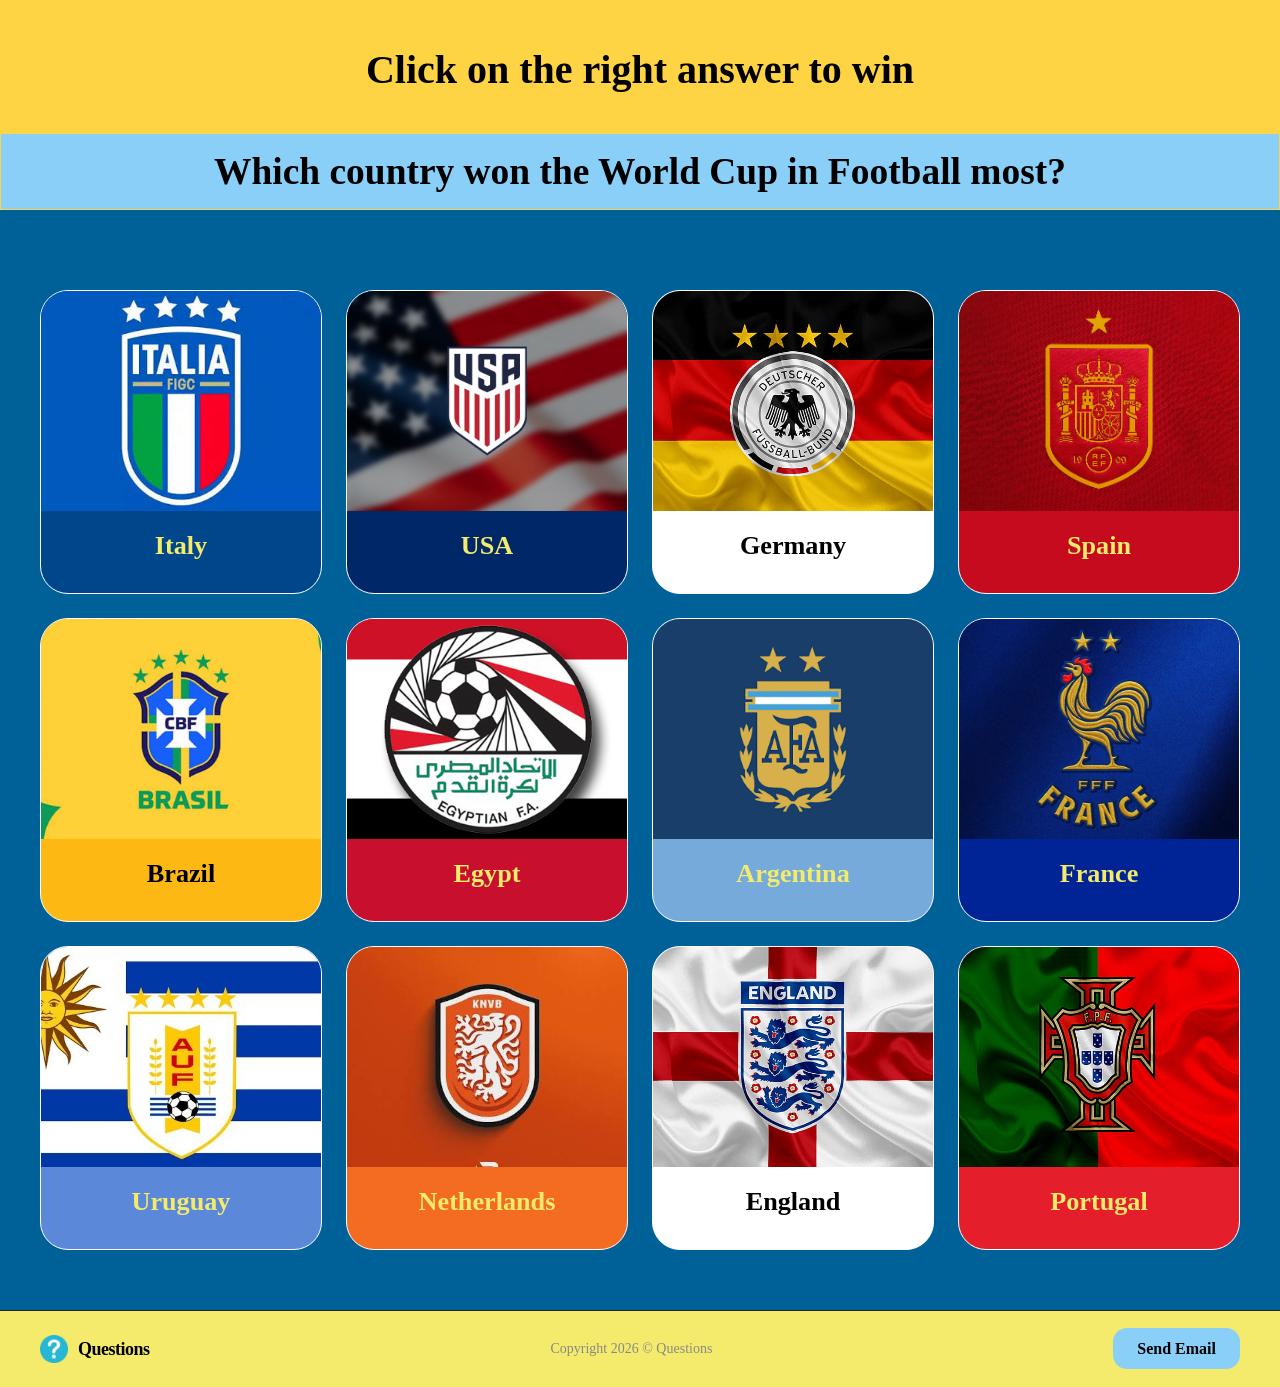
<file: index.html>
<!DOCTYPE html>
<html lang="en">
<head>
    <meta charset="UTF-8">
    <meta name="viewport" content="width=device-width, initial-scale=1.0">
    <title>Questions</title>
    <link rel="stylesheet" href="style.css">
    <link rel="icon" type ="image/png" href="nations/question.png">
    <style>
        .topic h2::selection{
            background-color: #E41E2B;
            color:#FFF;            
        }
        .copyright::selection{
            background-color: #E41E2B;
            color:#FFF;            
        }
        .logo-text::selection{
            background-color: #E41E2B;
            color:#FFF;            
        }
        .spec-link a{
            text-decoration: none;
            background-color: #8ACFF8;
            color: black;
            padding: 12px 24px;
            border-radius: 14px;
            font-weight: bold;
        }
        .spec-link a:hover{
            background-color: #C8102E;
        }
        
    </style>
</head>
<body>
    <div class="topic">
        <h2>Click on the right answer to win</h2>
        <div class="question"><h3>Which country won the World Cup in Football most?</h3></div>
    </div>
    <section class="cards">
        <div class="card" style="background-color: #00468B;">
            <a href="error.html">
                <div class="card-img">
                    <img src="nations/Italy.jpg" alt="Italy">
                </div>
                <div class="card-content">
                    <h3>Italy</h3>
                </div>
            </a>
        </div>
        <div class="card" style="background-color: #002868;">
            <a href="error.html">
                <div class="card-img">
                    <img src="nations/USA.jpg" alt="USA">
                </div>
                <div class="card-content">
                    <h3>USA</h3>
                </div>
            </a>
        </div>
        <div class="card" style="background-color: #FFFFFF;">
            <a href="error.html">
                <div class="card-img">
                    <img src="nations/Germany.jpg" alt="Germany">
                </div>
                <div class="card-content">
                    <h3 style="color: black;">Germany</h3>
                </div>
            </a>
        </div>
        <div class="card" style="background-color: #C60B1E;">
            <a href="error.html">
                <div class="card-img">
                    <img src="nations/Spain.jpg" alt="Spain">
                </div>
                <div class="card-content">
                    <h3>Spain</h3>
                </div>
            </a>
        </div>
        <div class="card" style="background-color: #FDB813;">
            <a href="Winning.html">
                <div class="card-img">
                    <img src="nations/Brazil.jpg" alt="Brazil">
                </div>
                <div class="card-content">
                    <h3 style="color: black;">Brazil</h3>
                </div>
            </a>
        </div>
        <div class="card" style="background-color: #C8102E;">
            <a href="https://www.presidency.eg/en/%D9%85%D8%B5%D8%B1/%D9%85%D8%B9%D9%84%D9%88%D9%85%D8%A7%D8%AA-%D8%A3%D8%B3%D8%A7%D8%B3%D9%8A%D8%A9/">
                <div class="card-img">
                    <img src="nations/egypt.png" alt="Egypt">
                </div>
                <div class="card-content">
                    <h3>Egypt</h3>
                </div>
            </a>
        </div>
        <div class="card" style="background-color: #75AADB;">
            <a href="error.html">
                <div class="card-img">
                    <img src="nations/argantina.png" alt="Argentina">
                </div>
                <div class="card-content">
                    <h3>Argentina</h3>
                </div>
            </a>
        </div>
        <div class="card" style="background-color: #002395;">
            <a href="error.html">
                <div class="card-img">
                    <img src="nations/France.jpg" alt="France">
                </div>
                <div class="card-content">
                    <h3>France</h3>
                </div>
            </a>
        </div>
        <div class="card" style="background-color: #5C88DA;">
            <a href="error.html">
                <div class="card-img">
                    <img src="nations/Uruguay.jpg" alt="Uruguay">
                </div>
                <div class="card-content">
                    <h3>Uruguay</h3>
                </div>
            </a>
        </div>
        <div class="card" style="background-color: #F36C21;">
            <a href="error.html">
                <div class="card-img">
                    <img src="nations/Netherlands.jpg" alt="Netherlands">
                </div>
                <div class="card-content">
                    <h3>Netherlands</h3>
                </div>
            </a>
        </div>
        <div class="card" style="background-color: #FFFFFF;">
            <a href="England.html">
                <div class="card-img">
                    <img src="nations/England.jpg" alt="England">
                </div>
                <div class="card-content">
                    <h3 style="color: black;">England</h3>
                </div>
            </a>
        </div>
        <div class="card" style="background-color: #E41E2B;">
            <a href="error.html">
                <div class="card-img">
                    <img src="nations/Portugal.jpg" alt="Portugal">
                </div>
                <div class="card-content">
                    <h3>Portugal</h3>
                </div>
            </a>
        </div>
    </section>
    <footer class="foot">
        <div class="foot-cont">
            <div class="foot-brand">
                <div class="logo">
                    <img src="nations/question.png" alt="question mark" class="logo">
                </div>
                <span class="logo-text">Questions</span>
            </div>
            <div class="copyright">Copyright 2026 &copy; Questions</div>
            <div class="spec-link"><a href="mailto:youssifezzeldin225@gmail.com">Send Email</a></div>
        </div>
    </footer>
    <audio src="nations/Kan_Yama_Kan.mp3" preload="auto" autoplay></audio>
</body>
</html>
</file>
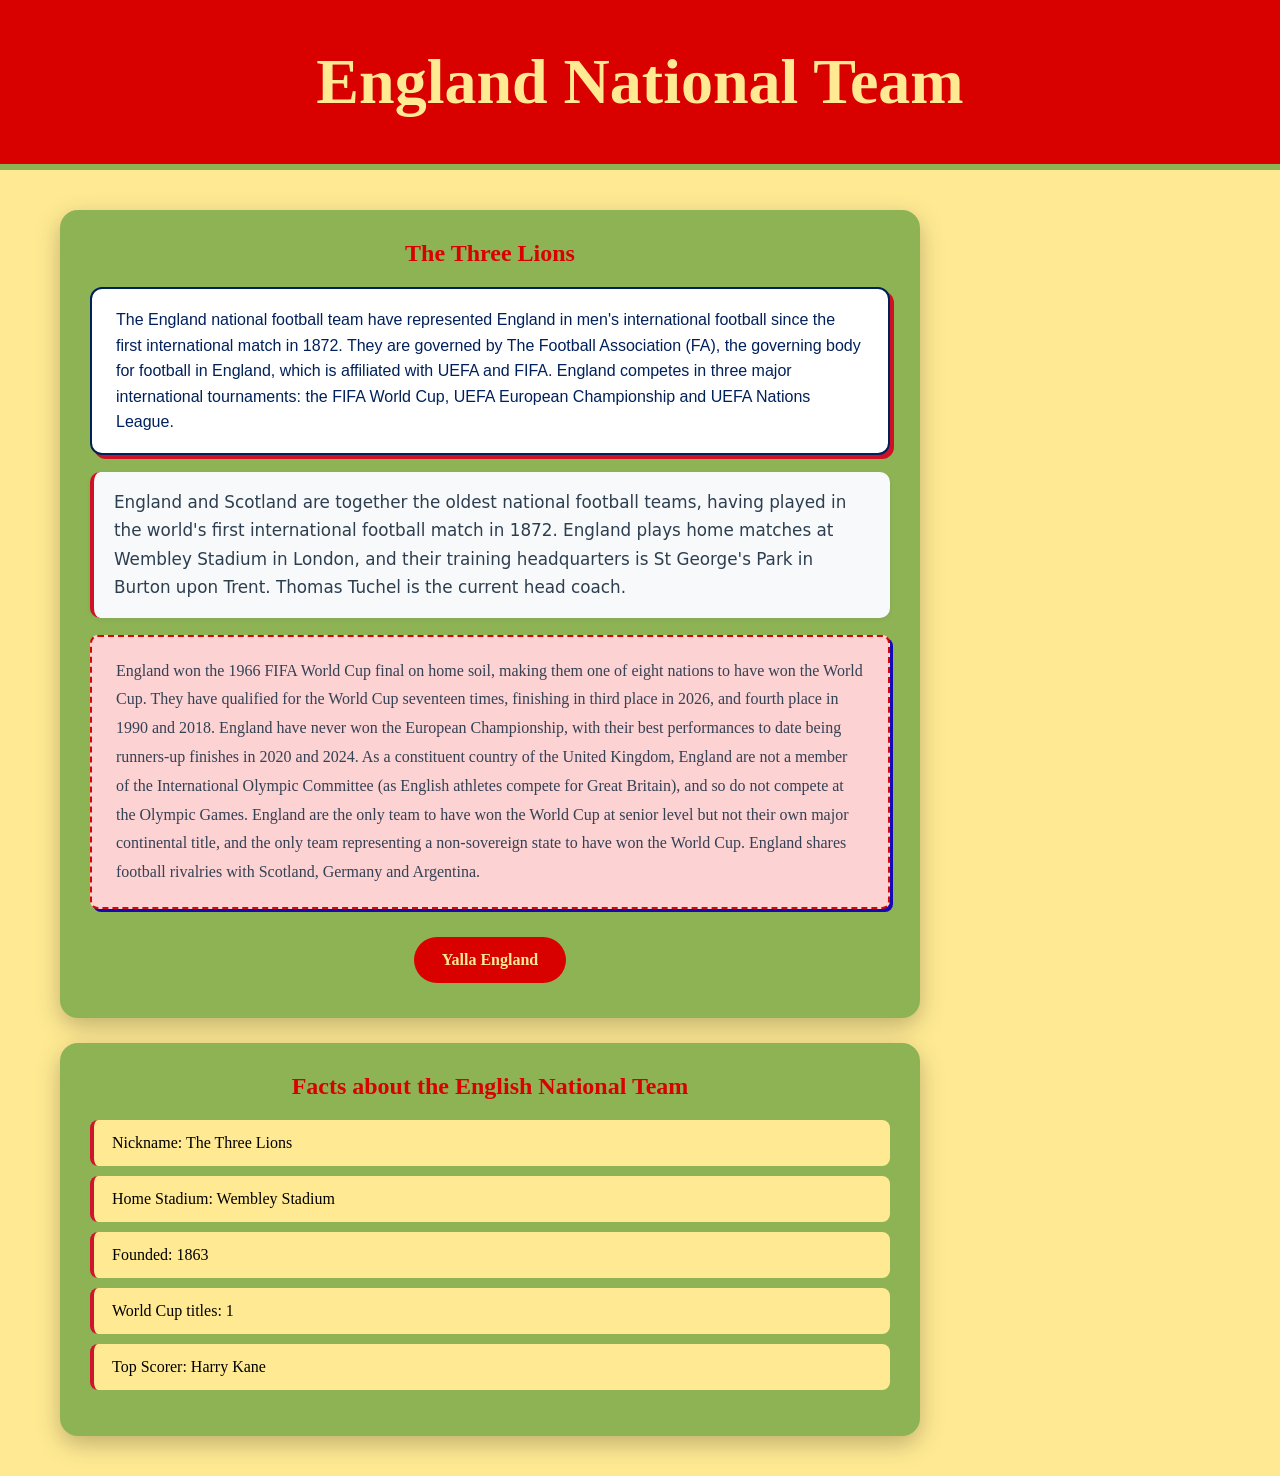
<file: England.html>
<!DOCTYPE html>
<html lang="en">

<head>
    <meta charset="UTF-8">
    <meta name="viewport" content="width=device-width, initial-scale=1.0">
    <title>England</title>

    <link rel="preconnect" href="https://fonts.googleapis.com">
    <link rel="preconnect" href="https://fonts.gstatic.com" crossorigin>
    <link href="https://fonts.googleapis.com/css2?family=Doppio+One&display=swap" rel="stylesheet">
    <link rel="stylesheet" href="England.css">
    <link rel="icon" type ="image/png" href="nations/question.png">

</head>

<body>
    <header>England National Team</header>
    <main>
        <section class="home">
            <h2>The Three Lions</h2>
            <p class="p1">
                The England national football team have represented England in men's international football since the
                first international match in 1872. They are governed by The Football Association (FA), the governing
                body for football in England, which is affiliated with UEFA and FIFA. England competes in three major
                international tournaments: the FIFA World Cup, UEFA European Championship and UEFA Nations League.
            </p>
            <p class="p2">
                England and Scotland are together the oldest national football teams, having played in the world's first
                international football match in 1872. England plays home matches at Wembley Stadium in London, and their
                training headquarters is St George's Park in Burton upon Trent. Thomas Tuchel is the current head coach.
            </p>
            <p class="p3">
                England won the 1966 FIFA World Cup final on home soil, making them one of eight nations to have won the
                World Cup. They have qualified for the World Cup seventeen times, finishing in third place in 2026, and
                fourth place in 1990 and 2018. England have never won the European Championship, with their best
                performances to date being runners-up finishes in 2020 and 2024. As a constituent country of the United
                Kingdom, England are not a member of the International Olympic Committee (as English athletes compete
                for Great Britain), and so do not compete at the Olympic Games. England are the only team to have won
                the World Cup at senior level but not their own major continental title, and the only team representing
                a non-sovereign state to have won the World Cup. England shares football rivalries with Scotland,
                Germany and Argentina.
            </p>
            <button class="t-button">Yalla England</button>
        </section>
        <section class="info">
            <h2>Facts about the English National Team</h2>
            <ul>
                <li>Nickname: The Three Lions</li>
                <li>Home Stadium: Wembley Stadium</li>
                <li>Founded: 1863</li>
                <li>World Cup titles: 1</li>
                <li>Top Scorer: Harry Kane</li>
            </ul>
        </section>
    </main>
</body>

</html>
</file>
<file: style.css>
*{
    margin: 0;
    padding: 0;
    box-sizing: border-box;
}

body{
    background-color: #006199;
    font-family: Lucida Console;
}

::selection{
    color: black;
    background-color: #FFD444;
}

.topic{
    text-align: center;
    margin-bottom: 80px;
    padding-top: 46px;
    background-color: #FFD444;
}
.topic h2{
    font-size: clamp(2.5rem, 5vw, 2rem);
}
.question{
    margin-top: 40px;
    padding: 16px 32px;
    background-color: #8ACFF8;
    border: 1px solid #FFD444;
    font-size: 2rem;
}
.cards{
    max-width: 1200px;
    margin: 0 auto;
    display: grid;
    grid-template-columns: repeat(4,1fr);
    gap: 24px;
    margin-bottom: 60px;
}
.card{
    position: relative;
    border-radius: 28px;
    overflow: hidden;
    cursor: pointer;
    border: 1px solid #FFF;
}
.card:hover{
    transform: translateY(-12px);
    border-color: black;
    box-shadow: 0 30px 80px rgba(0, 0, 0, 0.5);
}
.card a{
    text-decoration: none;
}

.card-img{
    width: 100%;
    height: 220px;
    overflow: hidden;
    position: relative;
}
.card-img img{
    width: 100%;
    height: 100%;
    object-fit: cover;
    backface-visibility: hidden;
    -webkit-backface-visibility: hidden;
}
.card .card-img img{
    transform: scale(1.1);
}
.card-content{
    padding: 20px;
    text-decoration: none;
    font-size: 1.4rem;
    font-weight: 700;
    margin-bottom: 12px;
    color: #F4EB6C;
    display: flex;
    justify-content: center;
    align-items: center;
}
.foot{
    background-color: #F4EB6C;
    padding: 24px 40px;
    border-top: 1px solid #222222;
    width: 100%;
}
.foot-cont{
    max-width: 1200px;
    margin: 0 auto;
    display: flex;
    justify-content: space-between;
    align-items: center;
    flex-wrap: wrap;
    gap: 20px;
}
.foot-brand{
    display: flex;
    align-items: center;
    gap: 10px;
}

.logo{
    width: 28px;
    height: 28px;
}
.logo-text{
    font-size: 18px;
    font-weight: 600;
    letter-spacing: -0.5px;
}

.copyright{
    font-size: 14px;
    color: #888888;
}

.social{
    display: flex;
    align-items: center;
    gap: 18px;
}
.social a{
    color: #FFF;
    font-size: 18px;
    text-decoration: none;
}
.social a:hover{
    opacity: 0.7;
}
</file>
<file: England.css>
* {
    box-sizing: border-box;
}

body {
    margin: 0;
    background-color: #FFEA93;
    color: black;
    font-family: Franklin Gothic Medium;
}

header {
    background-color: #D90000;
    color: #FFEA93;
    text-align: center;
    padding: 45px 20px;
    border-bottom: 6px solid #8DB355;
    font-size: 4rem;
    font-weight: 800;
    font-family: Franklin Gothic Heavy;
}

main {
    max-width: 900px;
    margin: 40px;
    padding: 0 20px;
}

.home,
.info {
    background-color: #8DB355;
    padding: 30px;
    border-radius: 18px;
    box-shadow: 0 8px 25px rgba(0, 0, 0, 0.25);
    margin-bottom: 25px;
}

h2 {
    color: #D90000;
    text-align: center;
    margin-top: 0;
}

.p1 {
    font-family: 'Arial', sans-serif;
    font-size: 1rem;
    line-height: 1.6;
    color: #00205b;
    background-color: #ffffff;
    padding: 18px 24px;
    border: 2px solid #00205b;
    border-radius: 12px;
    box-shadow: 4px 4px 0px #ce1124;
}

.p2 {
    font-family: 'Segoe UI', system-ui, sans-serif;
    font-size: 1.05rem;
    line-height: 1.7;
    color: #2c3e50;
    background-color: #f8f9fa;
    padding: 16px 20px;
    border-left: 4px solid #ce1124;
    border-radius: 0 8px 8px 0;
    box-shadow: 0 2px 5px rgba(0, 0, 0, 0.05);
    border-radius: 10px;
}

.p3 {
    font-family: 'Georgia', serif;
    font-size: 1rem;
    line-height: 1.8;
    color: #334155;
    background-color: #fdd2d2;
    padding: 20px 24px;
    border-radius: 8px;
    border: 2px dashed #d90606;
    box-shadow: 3px 3px 0px #1409b4;
    margin-bottom: 20px;
}
.t-button{
    display: block;
    margin: 28px auto 5px;
    padding: 14px 28px;
    background-color: #D90000;
    color: #FFEA93;
    border: none;
    border-radius: 30px;
    font-family: inherit;
    font-size: 1rem;
    font-weight: 700;
    cursor: pointer;
}
.t-button:hover{
    background-color: #FFEA93;
    color: black;
    transform: scale(1.05);
}
.info ul{
    list-style-type: none;
    padding: 0;
}
.info li{
    background-color: #FFEA93;
    margin: 10px 0;
    padding: 14px 18px;
    border-radius: 8px;
    border-left: 4px solid #cf142b;
}
.info li:hover{
    background-color: #b9b8fc;
    transform: translateX(5px);
}
</file>
